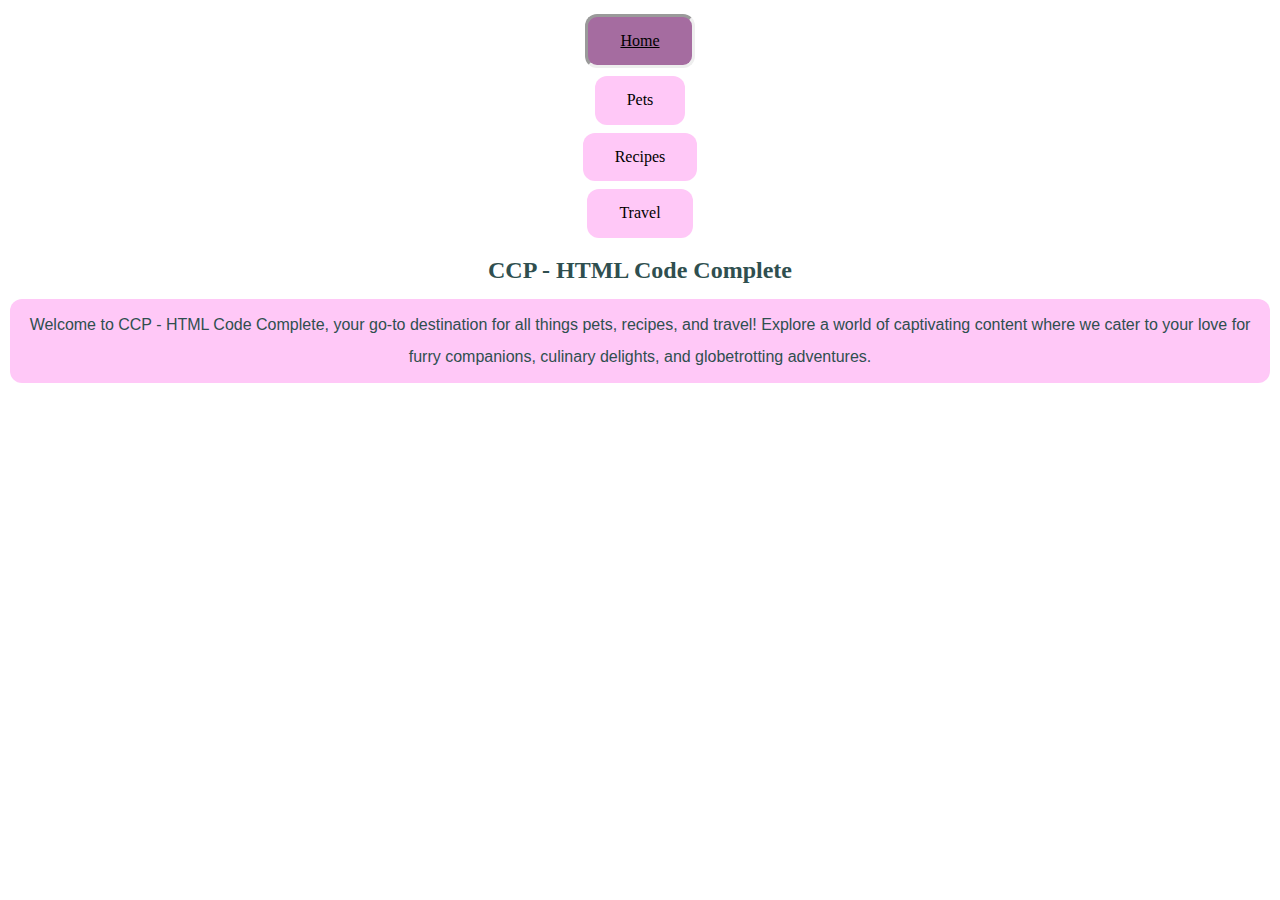
<file: index.html>
<!DOCTYPE html>
<html lang="en">
<head>
    <meta charset="UTF-8">
    <meta name="viewport" content="width=device-width, initial-scale=1.0">
    <link rel="stylesheet" href="css/html5reset.css">
    <link rel="stylesheet" href="css/style.css">
    <title>Pets</title>
</head>
<body id="homepage">
    <a class= "skip-to-main" href = "#main">Skip to Main Content</a>

        <header>
            <nav class="navigation">
                <ul>
                    <li><a class = "button1" href = "index.html">Home</a></li>
                    <li><a class = "button2" href = "pets.html">Pets</a></li>
                    <li><a class = "button3" href = "recipes.html">Recipes</a></li>
                    <li><a class = "button4" href = "travel.html">Travel</a></li>
                </ul>
            </nav>
        <h1>CCP - HTML Code Complete</h1>

    </header>
    <main id="main">
        <div>
            <p>Welcome to CCP - HTML Code Complete, your go-to destination for all things pets, recipes, and travel! Explore a world of captivating content where we cater to your love for furry companions, culinary delights, and globetrotting adventures. </p>

        </div>

    </main>

</body>
</html>
</file>
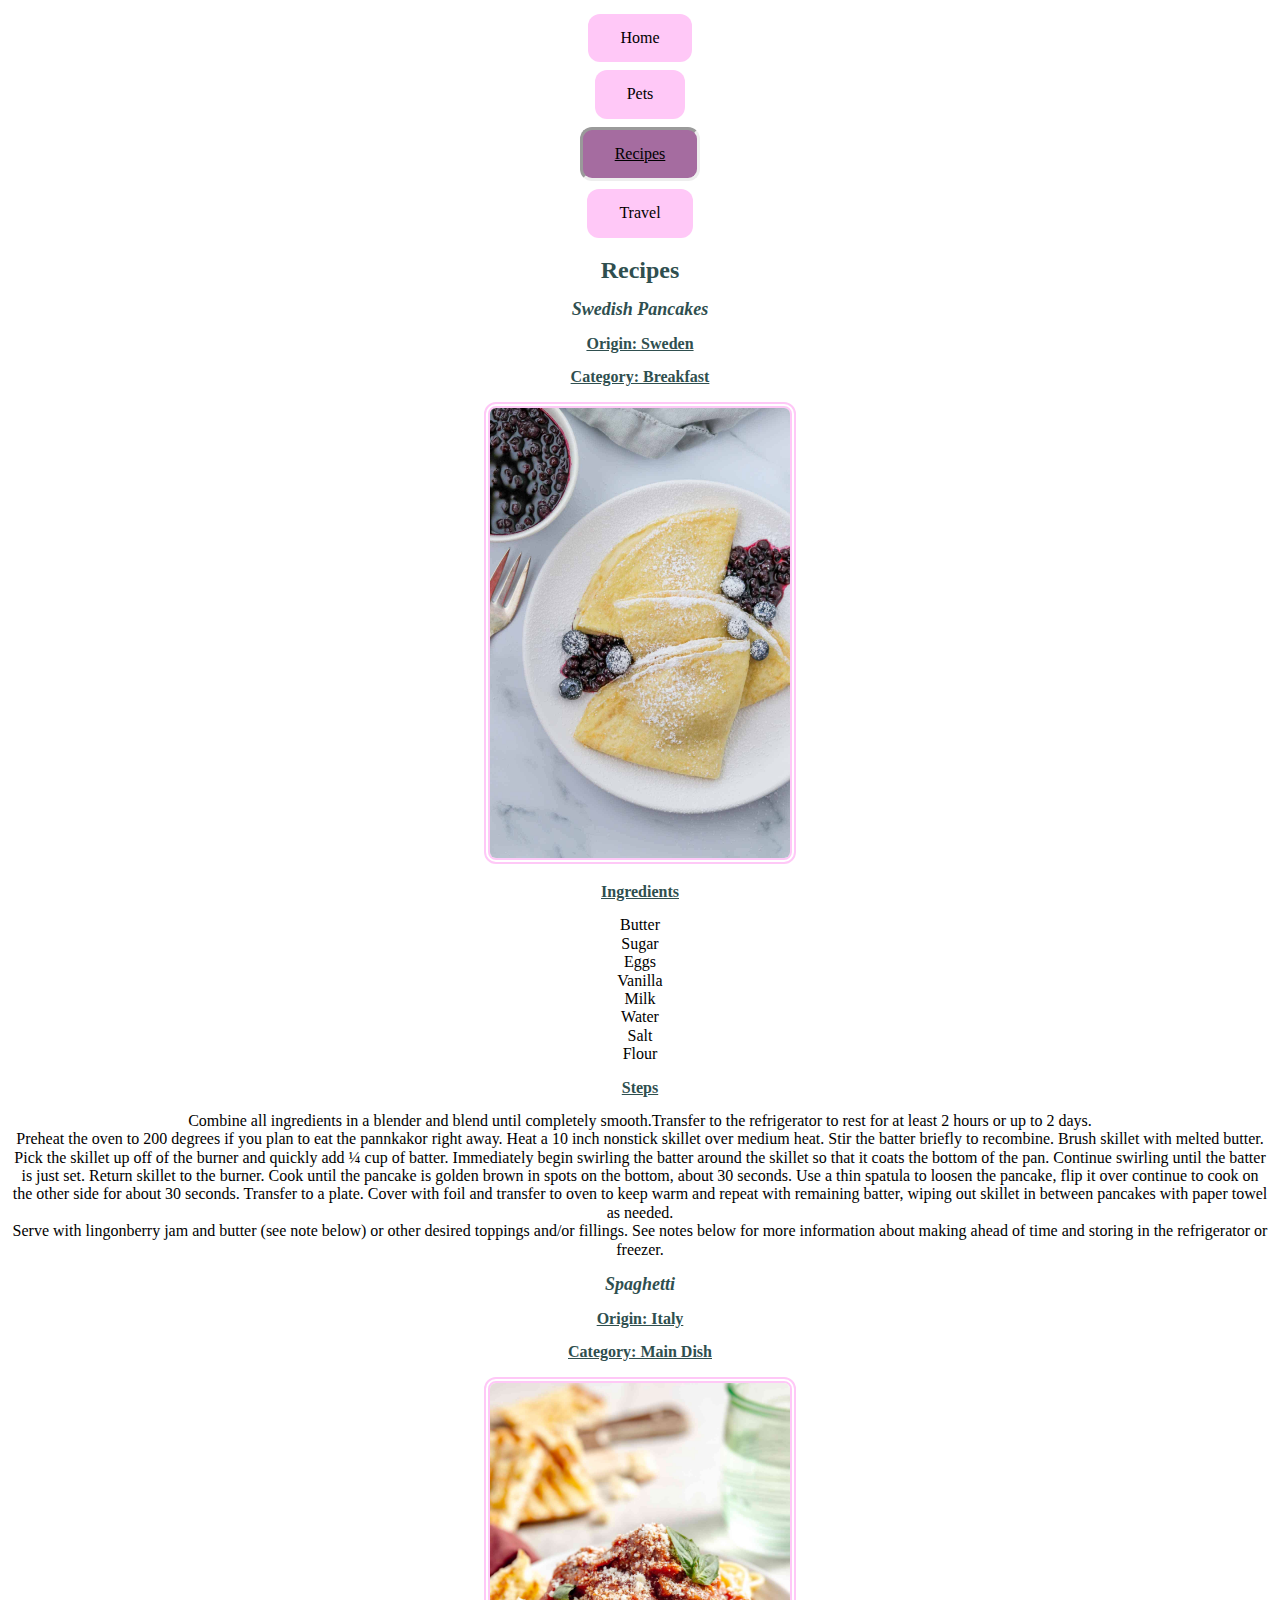
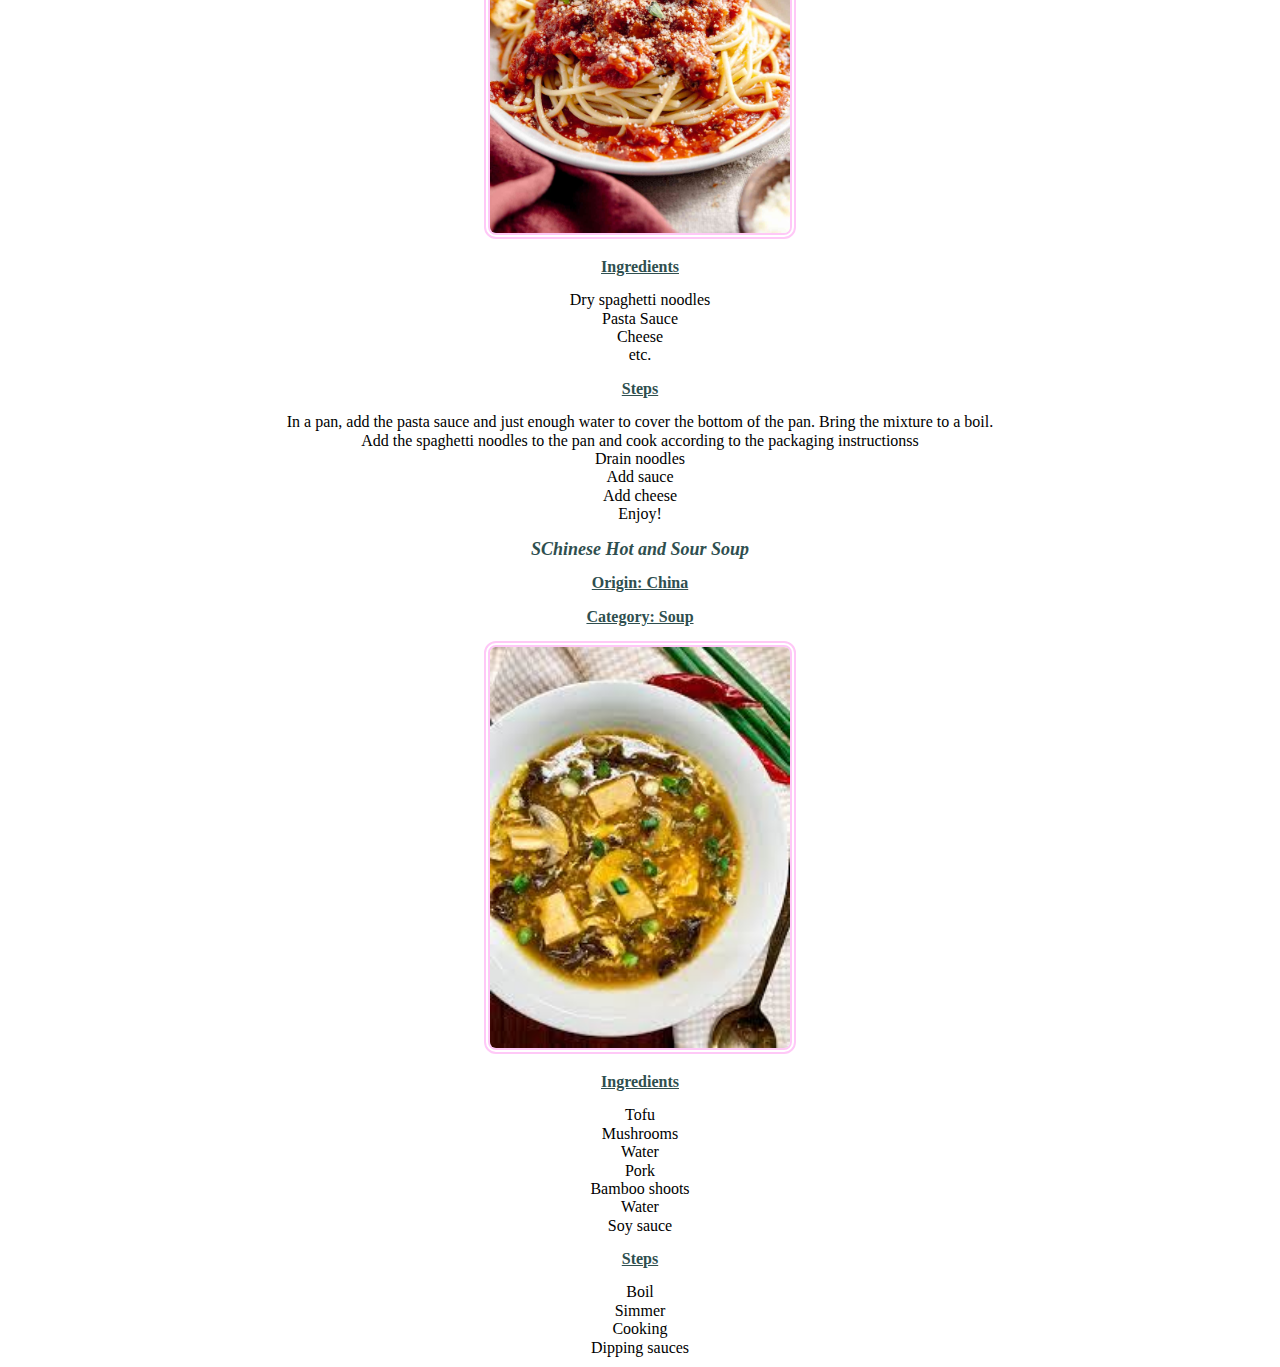
<file: recipes.html>
<!DOCTYPE html>
<html lang="en">
<head>
    <meta charset="UTF-8">
    <meta name="viewport" content="width=device-width, initial-scale=1.0">
    <link rel="stylesheet" href="css/html5reset.css">
    <link rel="stylesheet" href="css/style.css">
    <title>Travel</title>
</head>
<body id="recipespage">
    <a class= "skip-to-main" href = "#main">Skip to Main Content</a>

    <header>
        <nav class="navigation">
            <ul>
                <li><a class = "button1" href = "index.html">Home</a></li>
                <li><a class = "button2" href = "pets.html">Pets</a></li>
                <li><a class = "button3" href = "recipes.html">Recipes</a></li>
                <li><a class = "button4" href = "travel.html">Travel</a></li>
            </ul>
        </nav>

    </header>
    <main id="main">
        <h1>Recipes</h1>
        <div>
            <h2>Swedish Pancakes</h2>
            <h3> Origin: Sweden</h3>
            <h3>Category: Breakfast</h3>
            <img src="images/swedish-pancakes-platted.jpeg" width = "300" alt="Three Swedish pancakes folded with a dusting of powdered sugar and berries on a plate">
            <h3>Ingredients</h3>
            <ul>
                <li>Butter</li>
                <li>Sugar</li>
                <li>Eggs</li>
                <li>Vanilla</li>
                <li>Milk</li>
                <li>Water</li>
                <li>Salt</li>
                <li>Flour</li>
            </ul>
            <h3>Steps</h3>
            <ol>
                <li>Combine all ingredients in a blender and blend until completely smooth.Transfer to the refrigerator to rest for at least 2 hours or up to 2 days.</li>
                <li>Preheat the oven to 200 degrees if you plan to eat the pannkakor right away.  Heat a 10 inch nonstick skillet over medium heat.  Stir the batter briefly to recombine. Brush skillet with melted butter.  Pick the skillet up off of the burner and quickly add ¼ cup of batter. Immediately begin swirling the batter around the skillet so that it coats the bottom of the pan.  Continue swirling until the batter is just set.  Return skillet to the burner. Cook until the pancake is golden brown in spots on the bottom, about 30 seconds. Use a thin spatula to loosen the pancake, flip it over continue to cook on the other side for about 30 seconds.  Transfer to a plate. Cover with foil and transfer to oven to keep warm and repeat with remaining batter, wiping out skillet in between pancakes with paper towel as needed.</li>
                <li>Serve with lingonberry jam and butter (see note below) or other desired toppings and/or fillings. See notes below for more information about making ahead of time and storing in the refrigerator or freezer.</li>
            </ol>

            <h2>Spaghetti</h2>
            <h3>Origin: Italy</h3>
            <h3>Category: Main Dish</h3>
            <img src="images/spaghetti.jpg" width = "300" alt = "A plate of spaghetti">
            <h3>Ingredients</h3>
            <ul>
                <li>Dry spaghetti noodles</li>
                <li>Pasta Sauce</li>
                <li>Cheese</li>
                <li>etc.</li>
            </ul>
            <h3>Steps</h3>
            <ol>
                <li>In a pan, add the pasta sauce and just enough water to cover the bottom of the pan. Bring the mixture to a boil. </li>
                <li>Add the spaghetti noodles to the pan and cook according to the packaging instructionss</li>
                <li>Drain noodles</li>
                <li>Add sauce</li>
                <li>Add cheese</li>
                <li>Enjoy!</li>
            </ol>

            <h2>SChinese Hot and Sour Soup</h2>
            <h3> Origin: China</h3>
            <h3>Category: Soup</h3>
            <img src="images/ChineseHotandSourSoup3.jpg" width = "300" alt="Chinese hot and sour soup with mushrooms, tofu, and other vegetables">
            <h3>Ingredients</h3>
            <ul>
                <li>Tofu</li>
                <li>Mushrooms</li>
                <li>Water</li>
                <li>Pork</li>
                <li>Bamboo shoots</li>
                <li>Water</li>
                <li>Soy sauce</li>
            </ul>
            <h3>Steps</h3>
            <ol>
                <li>Boil</li>
                <li>Simmer</li>
                <li>Cooking</li>
                <li>Dipping sauces</li>
            </ol>
        </div>
    </main>

</body>
</html>
</file>
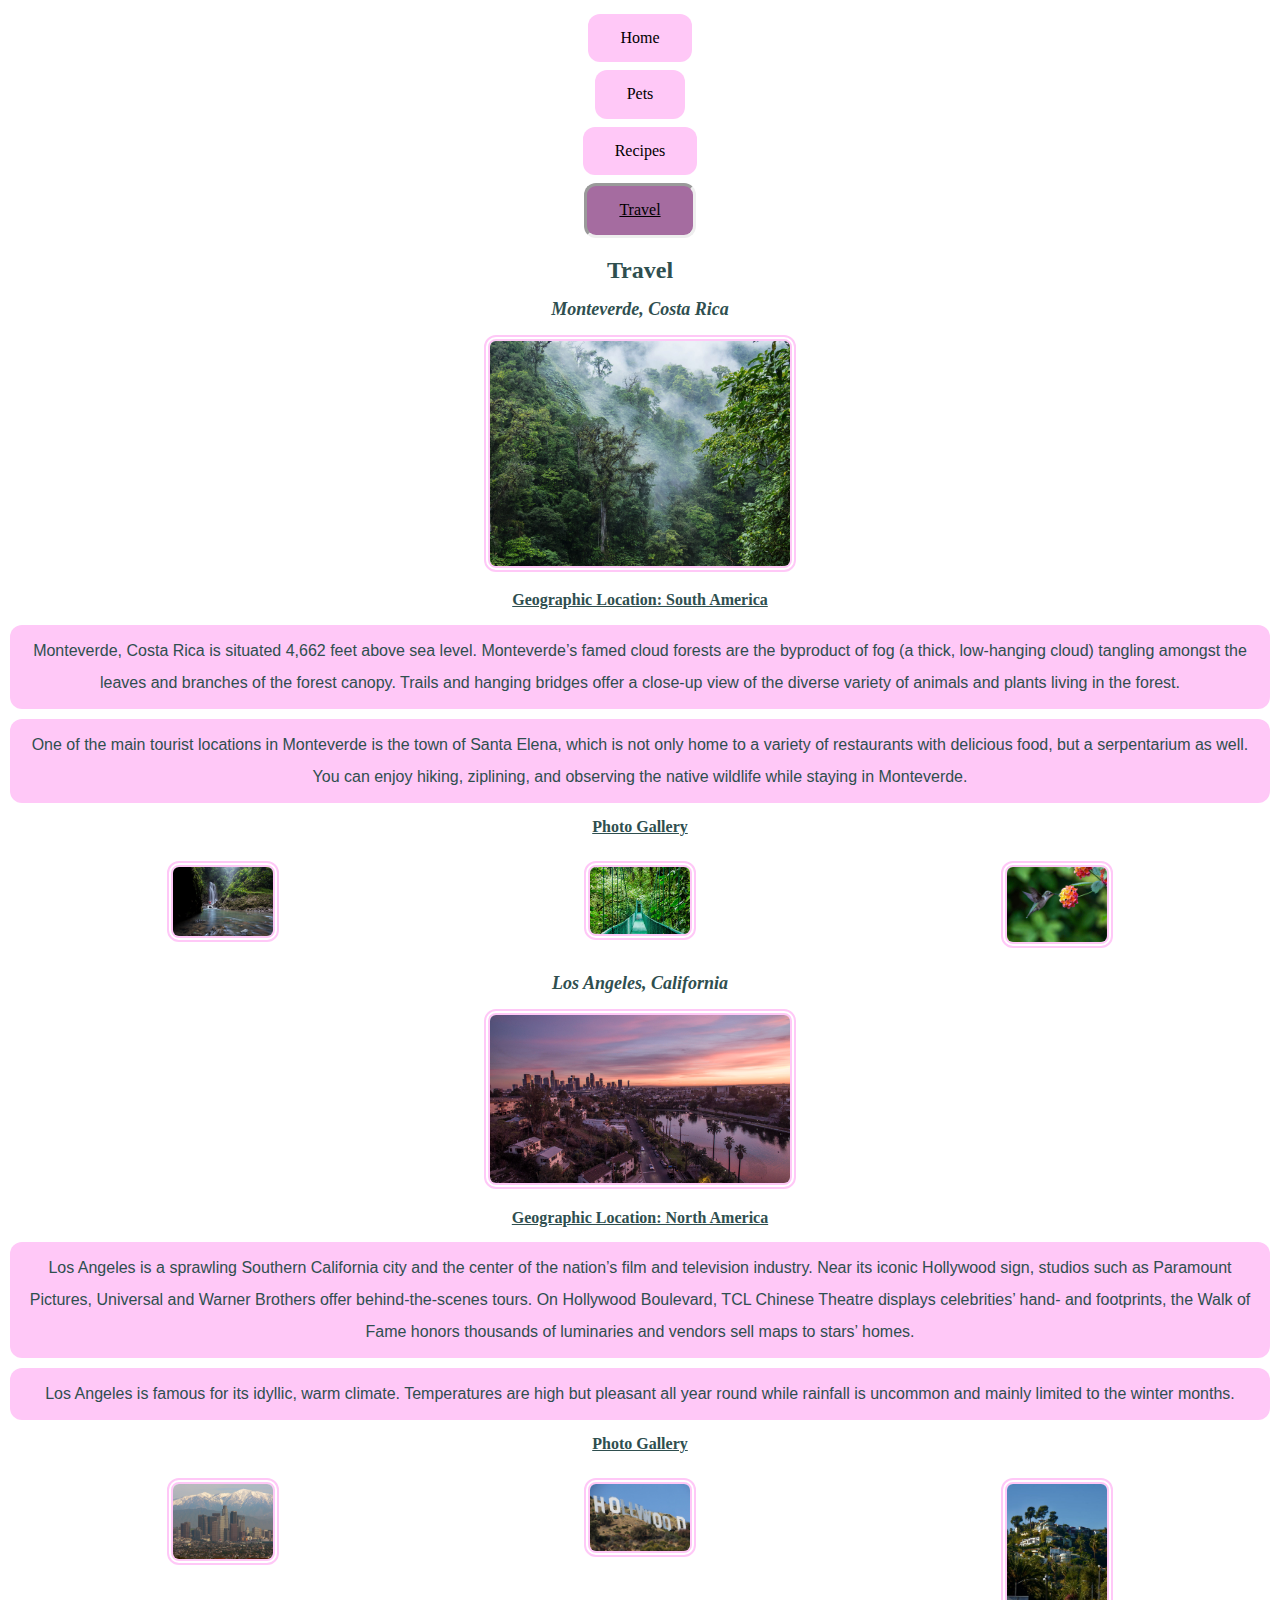
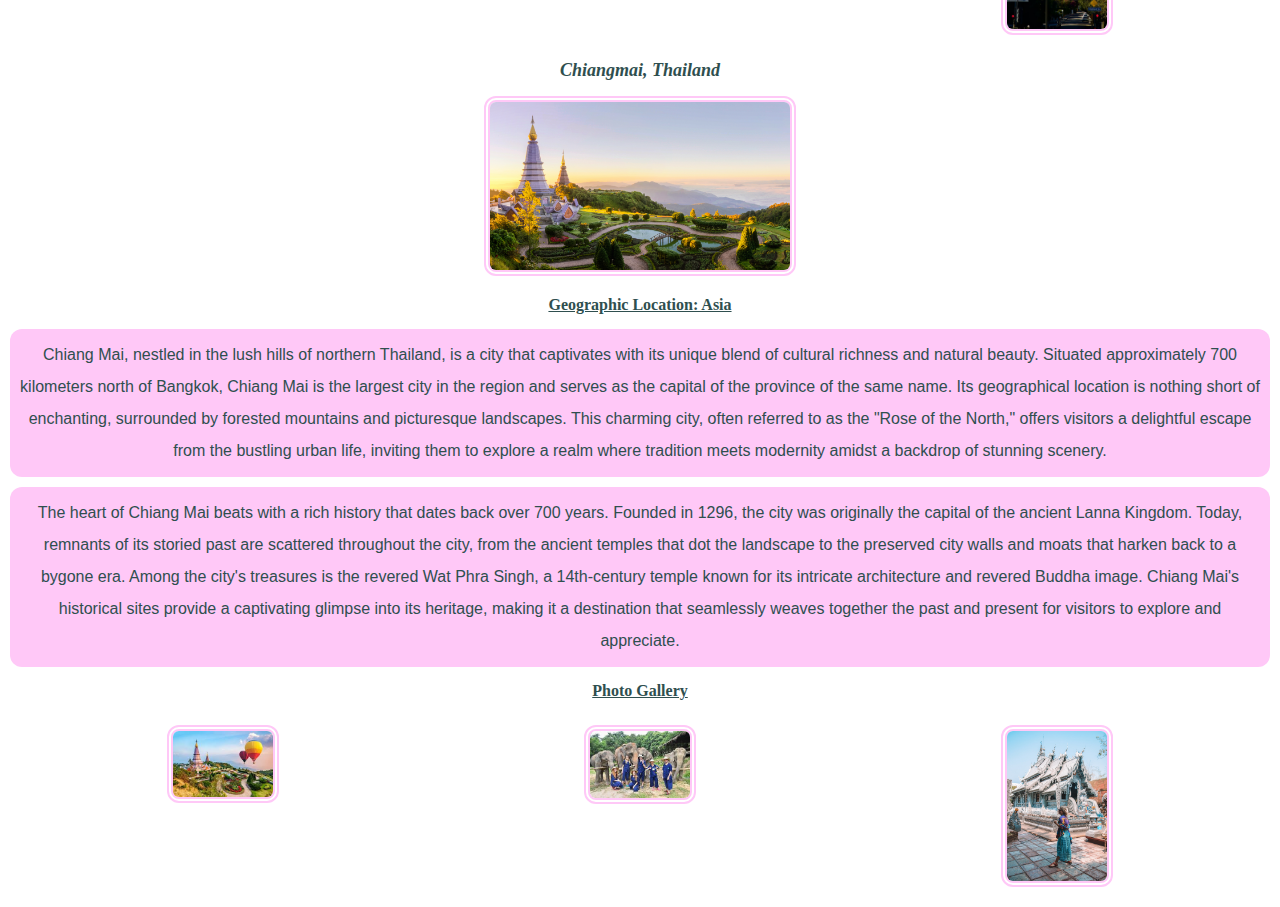
<file: travel.html>
<!DOCTYPE html>
<html lang="en">
<head>
    <meta charset="UTF-8">
    <meta name="viewport" content="width=device-width, initial-scale=1.0">
    <link rel="stylesheet" href="css/html5reset.css">
    <link rel="stylesheet" href="css/style.css">
    <title>Travel</title>
</head>
<body id="travelpage">
    <a class= "skip-to-main" href = "#main">Skip to Main Content</a>

    <header>
        <nav class="navigation">
            <ul>
                <li><a class = "button1" href = "index.html">Home</a></li>
                <li><a class = "button2" href = "pets.html">Pets</a></li>
                <li><a class = "button3" href = "recipes.html">Recipes</a></li>
                <li><a class = "button4" href = "travel.html">Travel</a></li>
            </ul>
        </nav>

    </header>
    <main id="main">
        <h1>Travel</h1>
        <div>
            <h2>Monteverde, Costa Rica</h2>
            <img src="images/Monteverde_cloud_forest.jpeg" width = "300" alt="Clouds rolling through a line of trees">
            <h3>Geographic Location: South America</h3>
            <p>Monteverde, Costa Rica is situated 4,662 feet above sea level. Monteverde’s famed cloud forests are the byproduct of fog (a thick, low-hanging cloud) tangling amongst the leaves and branches of the forest canopy. Trails and hanging bridges offer a close-up view of the diverse variety of animals and plants living in the forest.</p>
            <p>One of the main tourist locations in Monteverde is the town of Santa Elena, which is not only home to a variety of restaurants with delicious food, but a serpentarium as well. You can enjoy hiking, ziplining, and observing the native wildlife while staying in Monteverde.</p>
            <h3>Photo Gallery</h3>
            <div class = "gallery">
            <img src="images/Monteverde_el_tigre_waterfalls.jpeg" width = "100" alt="A person in red standing in front of one of El Tigre’s four waterfalls">
            <img src="images/Monteverde_hanging_bridges.jpeg" width = "100" alt="Bridge hanging above the cloud forest canopy in Monteverde">
            <img src="images/Monteverde_hummingbirds.jpeg" width = "100" alt="A hummingbird with green feathers drinking from a pink and orange flower">
            </div>

            <h2>Los Angeles, California</h2>
            <img src="images/los_angeles.jpeg" width = "300" alt = "Los Angeles buildings with a colorful sunset in the background">
            <h3>Geographic Location: North America</h3>
            <p>Los Angeles is a sprawling Southern California city and the center of the nation’s film and television industry. Near its iconic Hollywood sign, studios such as Paramount Pictures, Universal and Warner Brothers offer behind-the-scenes tours. On Hollywood Boulevard, TCL Chinese Theatre displays celebrities’ hand- and footprints, the Walk of Fame honors thousands of luminaries and vendors sell maps to stars’ homes.</p>
            <p>Los Angeles is famous for its idyllic, warm climate. Temperatures are high but pleasant all year round while rainfall is uncommon and mainly limited to the winter months.</p>
            <h3>Photo Gallery</h3>
            <div class = "gallery">
            <img src="images/skyline_la.jpg" width = "100" alt = "The LA skyline set against the San Gabriel Mountains in the background">
            <img src="images/hollywood_sign.jpeg" width = "100" alt = "Los angeles california hollywood sign close up">
            <img src="images/houses_hill.jpeg" width = "100" alt = "View of Houses on a Hill on Highland Ave, Los Angeles, California">
            </div>

            <h2>Chiangmai, Thailand</h2>
            <img src="images/chiangmai.jpeg" width = "300" alt = "Buildings of Chiangmai on top of a mountain with landscaped trees and a pond">
            <h3>Geographic Location: Asia</h3>
            <p>Chiang Mai, nestled in the lush hills of northern Thailand, is a city that captivates with its unique blend of cultural richness and natural beauty. Situated approximately 700 kilometers north of Bangkok, Chiang Mai is the largest city in the region and serves as the capital of the province of the same name. Its geographical location is nothing short of enchanting, surrounded by forested mountains and picturesque landscapes. This charming city, often referred to as the "Rose of the North," offers visitors a delightful escape from the bustling urban life, inviting them to explore a realm where tradition meets modernity amidst a backdrop of stunning scenery.</p>
            <p>The heart of Chiang Mai beats with a rich history that dates back over 700 years. Founded in 1296, the city was originally the capital of the ancient Lanna Kingdom. Today, remnants of its storied past are scattered throughout the city, from the ancient temples that dot the landscape to the preserved city walls and moats that harken back to a bygone era. Among the city's treasures is the revered Wat Phra Singh, a 14th-century temple known for its intricate architecture and revered Buddha image. Chiang Mai's historical sites provide a captivating glimpse into its heritage, making it a destination that seamlessly weaves together the past and present for visitors to explore and appreciate.</p>
            <h3>Photo Gallery</h3>
            <div class = "gallery">
            <img src="images/chiangmai1.jpeg" width = "100" alt = "Colorful hot balloons in the heart of Chiang Mai">
            <img src="images/chiangmai2.jpeg" width = "100" alt = "Several elephants and smiley volunteers in the forest">
            <img src="images/chiangmai3.jpeg" width = "100" alt = "Ancient temple of Chiang Mai">
            </div>
        </div>
    </main>

</body>
</html>
</file>
<file: css/style.css>
body{
    background-color: white;
    margin:5px;
    padding:5px;
    line-height:1.15;
    text-align: center;
}

h1, h2, h3{
    font-weight: bold;
    margin: 15px 0px;
    color: darkslategray;
    text-align: center;
}

h1{
    font-size: x-large;
}

h2{
    font-size: large;
    font-style: italic;
}

h3{
    font-size: medium;
    text-decoration: underline;
}

main img{
    align-items: center;
    border: double 6px #ffc8f7;
    border-radius: 12px;
}

p{
    line-height: 2;
    font-family: 'Lucida Sans', 'Lucida Sans Regular', 'Lucida Grande', 'Lucida Sans Unicode', Geneva, Verdana, sans-serif;
    color: darkslategray;
    background-color: #ffc8f7;
    margin-bottom: 10px;
    text-align: center;
    padding: 10px;
    border-radius: 12px;
}

.button1, .button2, .button3, .button4{
    background-color: #ffc8f7;
    border: none;
    color: black;
    padding: 15px 32px;
    text-align: center;
    text-decoration: none;
    display: inline-block;
    font-size: 16px;
    margin: 4px 2px;
    cursor: pointer;
    border-radius: 12px;
}

.gallery{
    display: grid;
    grid-template-columns: 1fr 1fr 1fr;
    grid-gap: 10px;
    padding: 10px;
    justify-items: center;
}

.skip-to-main{
    position: absolute;
    left: -1000px;
}
.skip-to-main:focus{
    position: relative;
    left: 10px;
}

.navigation ul{
    display: inline-block;
}

#homepage .button1, #petspage .button2, #recipespage .button3, #travelpage .button4{
    background-color: #a56ca0;
    text-decoration: underline;
    border: inset;
}
</file>
